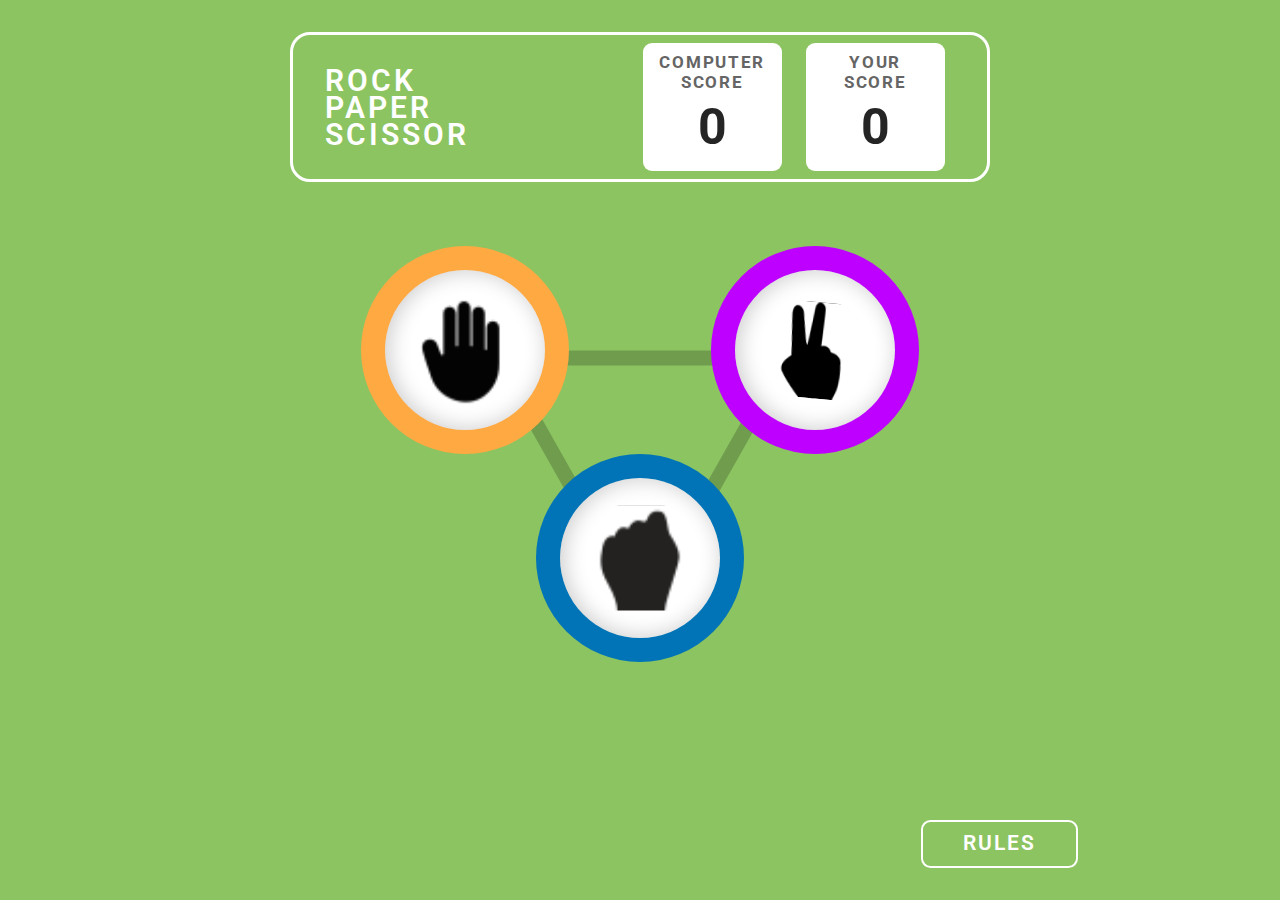
<file: index.html>
<!DOCTYPE html>
<html lang="en">
<head>
  <meta charset="UTF-8">
  <meta name="viewport" content="width=device-width, initial-scale=1.0"> 
  <link rel="stylesheet" href="style.css">
  <script src="script.js" defer></script>
  <title>Rock, Paper, Scissors</title>

</head>
<body class="preload">
   <div class="container">
    <header class="header">
      <p class="header_title">ROCK<br>PAPER<br>SCISSOR</p>
    <div class="score1">
      <div class="Comp_scoretitle">Computer <br>Score</div>
      <div class="Comp_scorenum">0</div>
    </div>
    <div class="score2">
      <div class="your_scoretitle">Your<br>Score</div>
    <div class="your_scorenum">0</div>
    </div>
  </header>
  <section class="game">
    <button class="choice-btn" data-choice="paper">
      <div class="choice paper">
        <img src="./images/icon-paper.svg" alt="Paper" />
      </div>
    </button>
    <button class="choice-btn" data-choice="scissors">
      <div class="choice scissors">
        <img src="./images/icon-scissors.svg" alt="Scissors" />
      </div>
    </button>
    <button class="choice-btn" data-choice="rock">
      <div class="choice rock">
        <img src="./images/icon-rock.svg" alt="Rock" />
      </div>
    </button>
  </section>
  </div>
  <section class="results hidden">
    <h2 class="results__heading">you picked</h2>
    <h2 class="results__heading">PC picked</h2>
    <div class="results__result"></div>
    <div class="results__winner hidden">
      <h3 class="results__text"></h3>
      <button class="play-again">Play Again</button>
    </div>
    <div class="results__result"></div>
  </section>
  <button class="rules-btn" tabindex="1">rules</button>
  <div class="modal">
    <div class="modal__container">
      <button class="close-btn">
        <img src="./images/X.svg" alt="Close Button" class="close-img"/>
      </button>
        <h2 class="modal__heading">Game Rules</h2>
        <ul class="modal_list">
          <li class="points">Rock beats scissors, scissors beat paper, and paper beats rock.</li>
          <li class="points">Agree ahead of time whether you'll count off “rock, paper, scissors, shoot” or just “rock, paper, scissors.”</li>
          <li class="points">Use rock, paper, scissors to settle minor decisions or simply play to pass the time</li>
          <li class="points">If both players lay down the same hand, each player lays down another hand</li>
        </ul>
    </div>
  </div>
  <button class="next-btn" onclick="window.location.href='newpage.html'">next</button>
</body>
</html>
</file>
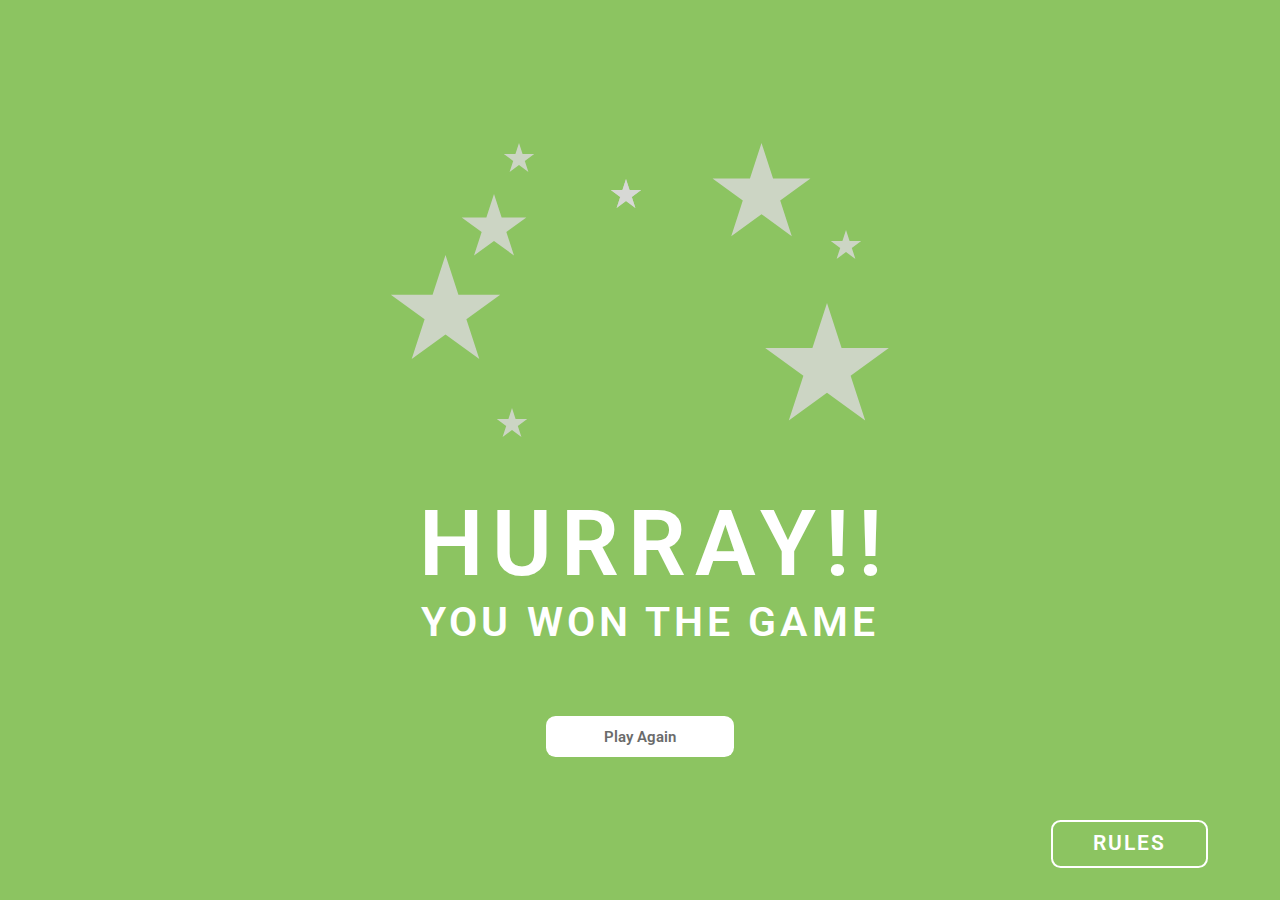
<file: newpage.html>
<!DOCTYPE html>
<html lang="en">
<head>
  <meta charset="UTF-8">
  <meta name="viewport" content="width=device-width, initial-scale=1.0">
  <link rel="stylesheet" href="style.css">
  <script src="script.js" defer></script>
  <title>Rock, Paper, Scissors</title>
</head>
<body class="preload">
  <div class="center">
    <img src="./images/Stars.svg"  class="hurray">
    <img src="./images/Trophy.svg" class="trophy">
    <p class="text1"> HURRAY!!</p>
    <p class="text2">YOU WON THE GAME</p>
    <button class="play-again2" onclick="window.location.href='index.html'">Play Again</button>
  </div>
  <button class="rules-btn2">Rules</button>
</body>
</html>
</file>
<file: style.css>
/* Font */
@import url("https://fonts.googleapis.com/css2?family=Roboto:wght@600;700&display=swap");

/* Variables */
:root {
  --light-text: #656565;
  --dark-text: #656565;
  --score-text: #8cc461;
  --outline: #ffffff;
  --scissors: #bd00ff;
  --paper: #ffa943;
  --rock: #0074b6;
  --shadow-light: #00000026;
  --shadow-med: #0000004d;
}

* {
  margin: 0;
  padding: 0;
  box-sizing: border-box;
}
body {
  font-family: "Roboto";
  background: #8cc461;
  text-transform: uppercase;
  color: #ffffff;
}
.container {
  position: relative;
  max-width: 700px;
  margin: 0 auto;
  padding-top: 2rem;
}
.header {
  display: flex;
  justify-content: space-between;
  align-items: center;
  height: 150px;
  border: 3px solid var(--outline);
  border-radius: 20px;
  padding: 1rem 1.4rem 1rem 2rem;
}
.header_title {
  display: flex;
  flex-direction: column;
  align-items: center;
  justify-content: center;
  font-family: "Roboto";
  font-style: normal;
  font-weight: 600;
  font-size: 30px;
  line-height: 27px;
  letter-spacing: 0.1em;

  color: #ffffff;
}
.score1 {
  display: flex;
  flex-direction: column;
  align-items: center;
  justify-content: center;
  background: #fff;
  border-radius: 9px;
  width: 139px;
  height: 128px;
  line-height: 20px;
  margin-left: 150px;
  left: 881px;
  top: 77px;
}
.score2 {
  display: flex;
  flex-direction: column;
  align-items: center;
  justify-content: center;
  background: #fff;
  border-radius: 9px;
  width: 139px;
  height: 128px;
  line-height: 20px;
  margin-right: 20px;
  left: 881px;
  top: 77px;
}
.Comp_scoretitle {
  letter-spacing: 0.1em;
  color: #656565;
  text-align: center;
  font-family: "Roboto";
  font-style: normal;
  font-weight: 700;
  font-size: 17px;
}
.Comp_scorenum {
  font-family: "Roboto";
  font-style: normal;
  font-weight: 700;
  font-size: 50px;
  line-height: 70px;
  text-align: center;

  color: #252525;
}
.your_scoretitle {
  letter-spacing: 0.1em;
  color: #656565;
  text-align: center;
  font-family: "Roboto";
  font-style: normal;
  font-weight: 700;
  font-size: 17px;
}
.your_scorenum {
  font-family: "Roboto";
  font-style: normal;
  font-weight: 700;
  font-size: 50px;
  line-height: 70px;
  text-align: center;

  color: #252525;
}
/* Game */
.game {
  position: relative;
  display: grid;
  grid-template-columns: (repeat(2, 1fr));
  grid-template-areas:
    "paper scissors"
    "rock rock";
  place-items: center;
  height: 30rem;
  padding-top: 4rem;
}
.game::before {
  content: "";
  position: absolute;
  width: 100%;
  height: 100%;
  left: 28%;
  top: 35%;
  background: url("./images/bg-triangle.svg") no-repeat;
  z-index: -1;
}

.choice-btn {
  border: none;
  outline: none;
  background: none;
  cursor: pointer;
}
.choice {
  position: relative;
  width: 10rem;
  height: 10rem;
  background: #fff;
  border-radius: 50%;
  display: grid;
  place-items: center;
  box-shadow: inset 3px 0px 21px 1px rgba(0, 0, 0, 0.2);
}
.choice::before,
.choice::after {
  content: "";
  position: absolute;
  left: -15%;
  top: -15%;
  width: 130%;
  height: 130%;
  border-radius: 50%;
  z-index: -1;
}
.choice::after {
  opacity: 0;
  transition: opacity 0.4s ease;
}
.choice-btn:focus .choice::after {
  opacity: 1;
  box-shadow: 0 0 0 2rem #3b6720;
  z-index: -2;
}

.choice img {
  transform: scale(1.8);
}

.choice.paper::before {
  background: var(--paper);
}
.choice.scissors::before {
  background: var(--scissors);
}
.choice.rock::before {
  background: var(--rock);
}

.choice-btn[data-choice="paper"] {
  grid-area: paper;
}
.choice-btn[data-choice="scissors"] {
  grid-area: scissors;
}
.choice-btn[data-choice="rock"] {
  grid-area: rock;
}

/* Results */
.results {
  display: grid;
  grid-template-columns: repeat(2, 1fr);
  place-items: center;
  grid-template-areas:
    "you-title ai-title"
    "you-picked ai-picked";
  max-width: 1000px;
  margin: 0 auto;
}

.results__heading {
  font-size: 1.5rem;
  letter-spacing: 0.1em;
  padding: 4rem 0 8rem;
}
.results__result {
  min-width: 10rem;
  min-height: 10rem;
  background: #89c15e;
  border-radius: 50%;
  transform: scale(1.4);
  z-index: -1;
}

.results__heading:first-of-type {
  grid-area: you-title;
}
.results__heading:last-of-type {
  grid-area: ai-title;
}
.results__result:first-of-type {
  grid-area: you-picked;
}
.results__result:last-of-type {
  grid-area: ai-picked;
}

.results.show-winner {
  grid-template-columns: repeat(3, 1fr);
  grid-template-areas:
    "you-title . ai-title"
    "you-picked result-winner ai-picked";
}

.winner .choice::after {
  box-shadow: 0 0 0 40px #3b6720, 0 0 0 80px #1da82bc9, 0 0 0 130px #2e9a2563;
  animation: winner 1s ease forwards;
}

@keyframes winner {
  from {
    opacity: 0;
  }
  to {
    opacity: 1;
  }
}

.results__winner {
  grid-area: result-winner;
  display: grid;
  place-items: center;
}
.results__text {
  font-size: 3.5rem;
  padding-bottom: 1.5rem;
  text-align: center;
}
.play-again {
  background: #fff;
  outline: none;
  border: 2px solid transparent;
  border-radius: 0.6rem;
  color: #6b6b6b;
  padding: 0.6rem 3.5rem;
  font-family: "Roboto";
  font-style: normal;
  font-weight: 600;
  font-size: 15px;
  line-height: 18px;
  cursor: pointer;
}
.play-again:focus {
  border: 9px solid #ffffff;
}

/* Rules Button */
.rules-btn {
  position: absolute;
  bottom: 2rem;
  right: 2rem;
  background: none;
  outline: none;
  border: 2px solid var(--outline);
  border-radius: 0.6rem;
  color: var(--light-text);
  padding: 0.6rem 2.5rem;
  font-family: inherit;
  text-transform: inherit;
  font-size: 1.3rem;
  letter-spacing: 0.1em;
  cursor: pointer;
}
.rules-btn:focus {
  border: 2px solid #fff;
}

/* Rules Button */
.rules-btn {
  position: absolute;
  bottom: 2rem;
  right: 2rem;
  background: none;
  outline: none;
  border: 2px solid var(--outline);
  border-radius: 0.6rem;
  color: #ffffff;
  padding: 0.6rem 2.5rem;
  font-family: inherit;
  text-transform: inherit;
  font-family: "Roboto";
  font-style: normal;
  font-weight: 600;
  font-size: 21px;
  line-height: 25px;
  letter-spacing: 0.1em;
  cursor: pointer;
  margin-right: 170px;
}
.rules-btn:focus {
  border: 3px solid #fff;
}
/* Next Button */
.next-btn {
  position: absolute;
  bottom: 2rem;
  right: 2rem;
  background: none;
  outline: none;
  border: 2px solid var(--outline);
  border-radius: 0.6rem;
  color: #ffffff;
  padding: 0.6rem 2.5rem;
  font-family: inherit;
  text-transform: inherit;
  font-family: "Roboto";
  font-style: normal;
  font-weight: 600;
  font-size: 21px;
  line-height: 25px;
  letter-spacing: 0.1em;
  cursor: pointer;
}
.next-btn:focus {
  border: 3px solid #fff;
}

/* Rules Modal */
.modal {
  position: absolute;
  width: 260px;
  height: 325px;
  left: 964px;
  top: 330px;
  align-items: center;
  display: flex;
  justify-content: center;
  pointer-events: none;
  margin-left: 180px;
  margin-top: -22px;
  opacity: 0;
}
.modal__container {
  background: #004429;
  border-radius: 2 rem;
  border: 7px solid #ffffff;
  border-radius: 13px;
}
.modal__heading {
  font-size: 1.5rem;
  color: white;
  text-align: center;
  margin-bottom: 30px;
}
.close-btn {
  background: #ff0000;
  border: 5px solid #ffffff;
  border-radius: 50%;
  width: 50px;
  height: 50px;
  align-items: center;
  margin-left: 275px;
  margin-top: -70px;
  margin-right: -15px;
  z-index: -1;
}
.close-img {
  cursor: pointer;
}
.modal_list {
  list-style: square;
}
li::marker {
  color: #ffa943;
}
.points {
  font-family: "Roboto";
  font-style: normal;
  font-weight: 400;
  font-size: 13px;
  line-height: 15px;
  margin-bottom: 30px;
  text-transform: capitalize;
  color: #ffffff;
  align-items: center;
  margin-left: 20px;
  margin-right: 20px;
}
.show-modal {
  opacity: 1;
  pointer-events: initial;
}

/* Footer */
.footer {
  position: absolute;
  bottom: 2rem;
  width: 100%;
  padding: 0 2rem;
  text-align: center;
}
.preload * {
  transition: none;
}

.hidden {
  display: none;
}
.center {
  display: flex;
  flex-direction: column;
  justify-content: center;
  align-items: center;
  height: 100vh;
  background-color: #f0f0f0;
  background-color: #8cc461;
}

.hurray {
  max-width: 100%;
  margin-bottom: -95px;
  opacity: 1;
  animation: fade-in 2s ease-in-out;
}
.trophy{
   margin-top: -105px;
   margin-bottom: 50px;
  opacity: 0;
  animation: move-up 2s 1s ease-in-out forwards;

}
@keyframes fade-in {
  from {
    opacity: 0;
  }
  to {
    opacity: 1;
  }
}

@keyframes move-up {
  0% {
    opacity: 0;
    top: 100%;
  }
  50% {
    opacity: 1;
    top: 50%;
  }
  100% {
    opacity: 1;
    top: 50%;
  }
}
.play-again2{
  background: #fff;
  outline: none;
  border: 2px solid transparent;
  border-radius: 0.6rem;
  color: #6b6b6b;
  padding: 0.6rem 3.5rem;
  font-family: "Roboto";
  font-style: normal;
  font-weight: 600;
  font-size: 15px;
  line-height: 18px;
  cursor: pointer;
  margin-top: 70px;
}
.play-again2:focus {
  border: 9px solid #ffffff;
}
.rules-btn2{
  position: absolute;
  bottom: 2rem;
  right: 2rem;
  background: none;
  outline: none;
  border: 2px solid var(--outline);
  border-radius: 0.6rem;
  color: #ffffff;
  padding: 0.6rem 2.5rem;
  font-family: inherit;
  text-transform: inherit;
  font-family: "Roboto";
  font-style: normal;
  font-weight: 600;
  font-size: 21px;
  line-height: 25px;
  letter-spacing: 0.1em;
  cursor: pointer;
  margin-right: 40px;
}
.rules-btn2:focus {
  border: 3px solid #fff;
}
.text1{
  font-family: 'Roboto';
  font-style: normal;
  font-weight: 600;
  font-size: 91px;
  line-height: 107px;
  text-align: center;
  letter-spacing: 0.1em;
  margin-left: 30px;
  
  color: #FFFFFF;
}
.text2{
  font-family: 'Roboto';
font-style: normal;
font-weight: 600;
font-size: 41px;
line-height: 48px;

text-align: center;
letter-spacing: 0.1em;

color: #FFFFFF;
margin-left: 20px;

}
</file>
